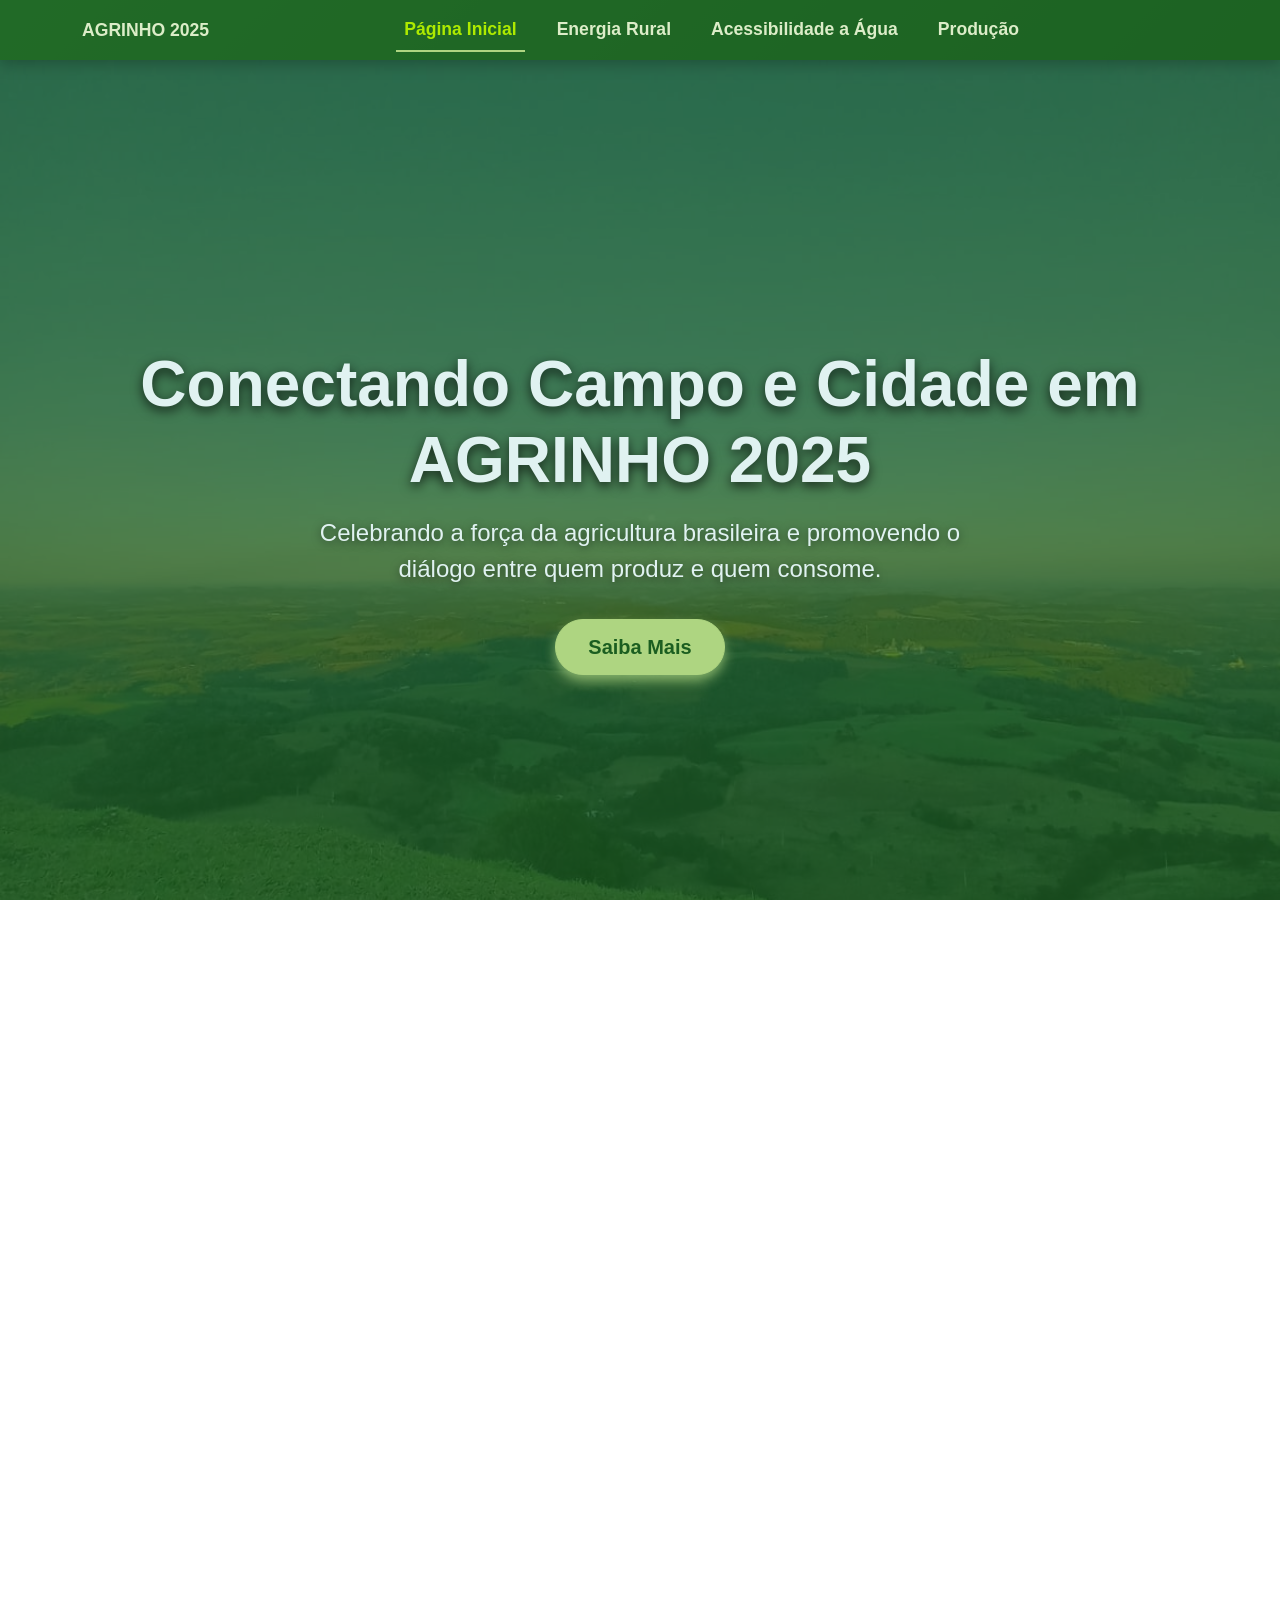
<file: index.html>
<!DOCTYPE html>
<html lang="pt-BR">
<head>
  <meta charset="UTF-8" />
  <meta name="viewport" content="width=device-width, initial-scale=1, maximum-scale=1, user-scalable=no" />
  <title>AGRINHO 2025 - Conexão Campo & Cidade</title>
  <link href="https://cdn.jsdelivr.net/npm/bootstrap@5.3.5/dist/css/bootstrap.min.css" rel="stylesheet" />
  <link rel="stylesheet" href="style.css" />
</head>

<body>
  <!-- Navbar -->
  <nav class="navbar navbar-expand-lg sticky-top">
    <div class="container">
      <a class="navbar-brand fw-bold" href="#">AGRINHO 2025</a>
      <button class="navbar-toggler" type="button" data-bs-toggle="collapse" data-bs-target="#navbarNav"
        aria-controls="navbarNav" aria-expanded="false" aria-label="Toggle navigation">
        <span class="navbar-toggler-icon" style="filter: invert(1);"></span>
      </button>
      <div class="collapse navbar-collapse justify-content-center" id="navbarNav">
        <ul class="navbar-nav gap-4">
          <li class="nav-item">
            <a class="nav-link active" href="#">Página Inicial</a>
          </li>
          <li class="nav-item">
            <a class="nav-link" href="./energia.html">Energia Rural</a>
          </li>
          <li class="nav-item">
            <a class="nav-link" href="./agua.html">Acessibilidade a Água</a>
          </li>
          <li class="nav-item">
            <a class="nav-link" href="./producao.html">Produção</a>
          </li>
        </ul>
      </div>
    </div>
  </nav>

  <!-- Hero Section -->
  <section id="hero">
    <h1>Conectando Campo e Cidade em AGRINHO 2025</h1>
    <p>Celebrando a força da agricultura brasileira e promovendo o diálogo entre quem produz e quem consome.</p>
    <a href="#about" class="btn btn-primary">Saiba Mais</a>
  </section>

  <!-- About Section -->
  <section id="about" class="py-5">
    <h2 class="section-title">Sobre a Zona Rural</h2>
    <p>
      A zona rural é o coração do Brasil, responsável por alimentar o país e o mundo. Contudo, ainda há uma grande distância
      entre campo e cidade, marcada por desinformação e desconhecimento sobre os processos e a importância do setor agrícola.
      O AGRINHO 2025 propõe uma ponte, conectando produtores, consumidores e toda a cadeia produtiva com inovação e respeito.
    </p>
  </section>

  <!-- Features Cards -->
  <section id="features" class="container py-5">
    <h2 class="section-title">Áreas de Atuação</h2>
    <div class="row g-4">
      <div class="col-md-4">
        <div class="card" tabindex="0" role="button">
          <img src="./assets/image/cachoeira.jpg"
            class="card-img-top" alt="Acessibilidade a Água" />
          <div class="card-body">
            <h5 class="card-title">Acessibilidade a Água</h5>
            <p class="card-text">
              Garantir que cada comunidade rural tenha acesso garantido e sustentável à água potável, mantendo a saúde e fomentando a agricultura resiliente.
            </p>
            <a href="./agua.html" class="btn btn-outline-light">Saiba mais</a>
          </div>
        </div>
      </div>
      <div class="col-md-4">
        <div class="card" tabindex="0" role="button">
          <img src="./assets/image/pordosol.jpg"
            class="card-img-top" alt="Energia Rural" />
          <div class="card-body">
            <h5 class="card-title">Energia Rural</h5>
            <p class="card-text">
              Uso de energias limpas e inovadoras no campo, para promover a sustentabilidade e qualidade de vida das populações rurais.
            </p>
            <a href="./energia.html" class="btn btn-outline-light">Saiba mais</a>
          </div>
        </div>
      </div>
      <div class="col-md-4">
        <div class="card" tabindex="0" role="button">
          <img src="./assets/image/colhendo.jpg"
            class="card-img-top" alt="Produção e Industrialização" />
          <div class="card-body">
            <h5 class="card-title">Produção e Industrialização</h5>
            <p class="card-text">
              Desenvolvimento de práticas produtivas sustentáveis, agregando valor, inovação e impulsionando a economia do campo.
            </p>
            <a href="./producao.html" class="btn btn-outline-light">Saiba mais</a>
          </div>
        </div>
      </div>
    </div>
  </section>

  <!-- Carousel -->
  <section class="container py-5">
    <h2 class="section-title text-center mb-4">Galeria Visual</h2>
    <div id="carouselExample" class="carousel slide rounded-4 shadow-lg" data-bs-ride="carousel" data-bs-interval="4000">
      <div class="carousel-inner rounded-4 overflow-hidden">
        <div class="carousel-item active">
          <img src="./assets/image/horta.jpg"
            class="d-block w-100" alt="Imagem campo com plantações" />
        </div>
        <div class="carousel-item">
          <img src="./assets/image/pordosol.jpg"
            class="d-block w-100" alt="Imagem de energia renovável no campo" />
        </div>
        <div class="carousel-item">
          <img src="./assets/image/caderno.jpg"
            class="d-block w-100" alt="Imagem produção agrícola" />
        </div>
      </div>
      <button class="carousel-control-prev" type="button" data-bs-target="#carouselExample" data-bs-slide="prev">
        <span class="carousel-control-prev-icon bg-dark rounded-circle p-2" aria-hidden="true"></span>
        <span class="visually-hidden">Anterior</span>
      </button>
      <button class="carousel-control-next" type="button" data-bs-target="#carouselExample" data-bs-slide="next">
        <span class="carousel-control-next-icon bg-dark rounded-circle p-2" aria-hidden="true"></span>
        <span class="visually-hidden">Próximo</span>
      </button>
    </div>
  </section>

  <!-- Footer -->
  <footer>
    <p>© 2024 AGRINHO 2025 - Celebrando a conexão entre Campo e Cidade. Todos os direitos reservados.</p>
  </footer>

  <script src="https://cdn.jsdelivr.net/npm/bootstrap@5.3.5/dist/js/bootstrap.bundle.min.js"></script>
</body>
</html>
<audio id="somClick" src="./assets/image/clique.mp3" preload="auto"></audio>

  <script>
    const som = document.getElementById("somClick");

    document.addEventListener("click", () => {
      som.pause();
      som.currentTime = 0;
      som.playbackRate = 2; // <-- aqui aumenta a velocidade
      som.play().catch((e) => {
        console.log("Erro ao tocar o som:", e);
      });
    });
  </script>
</file>
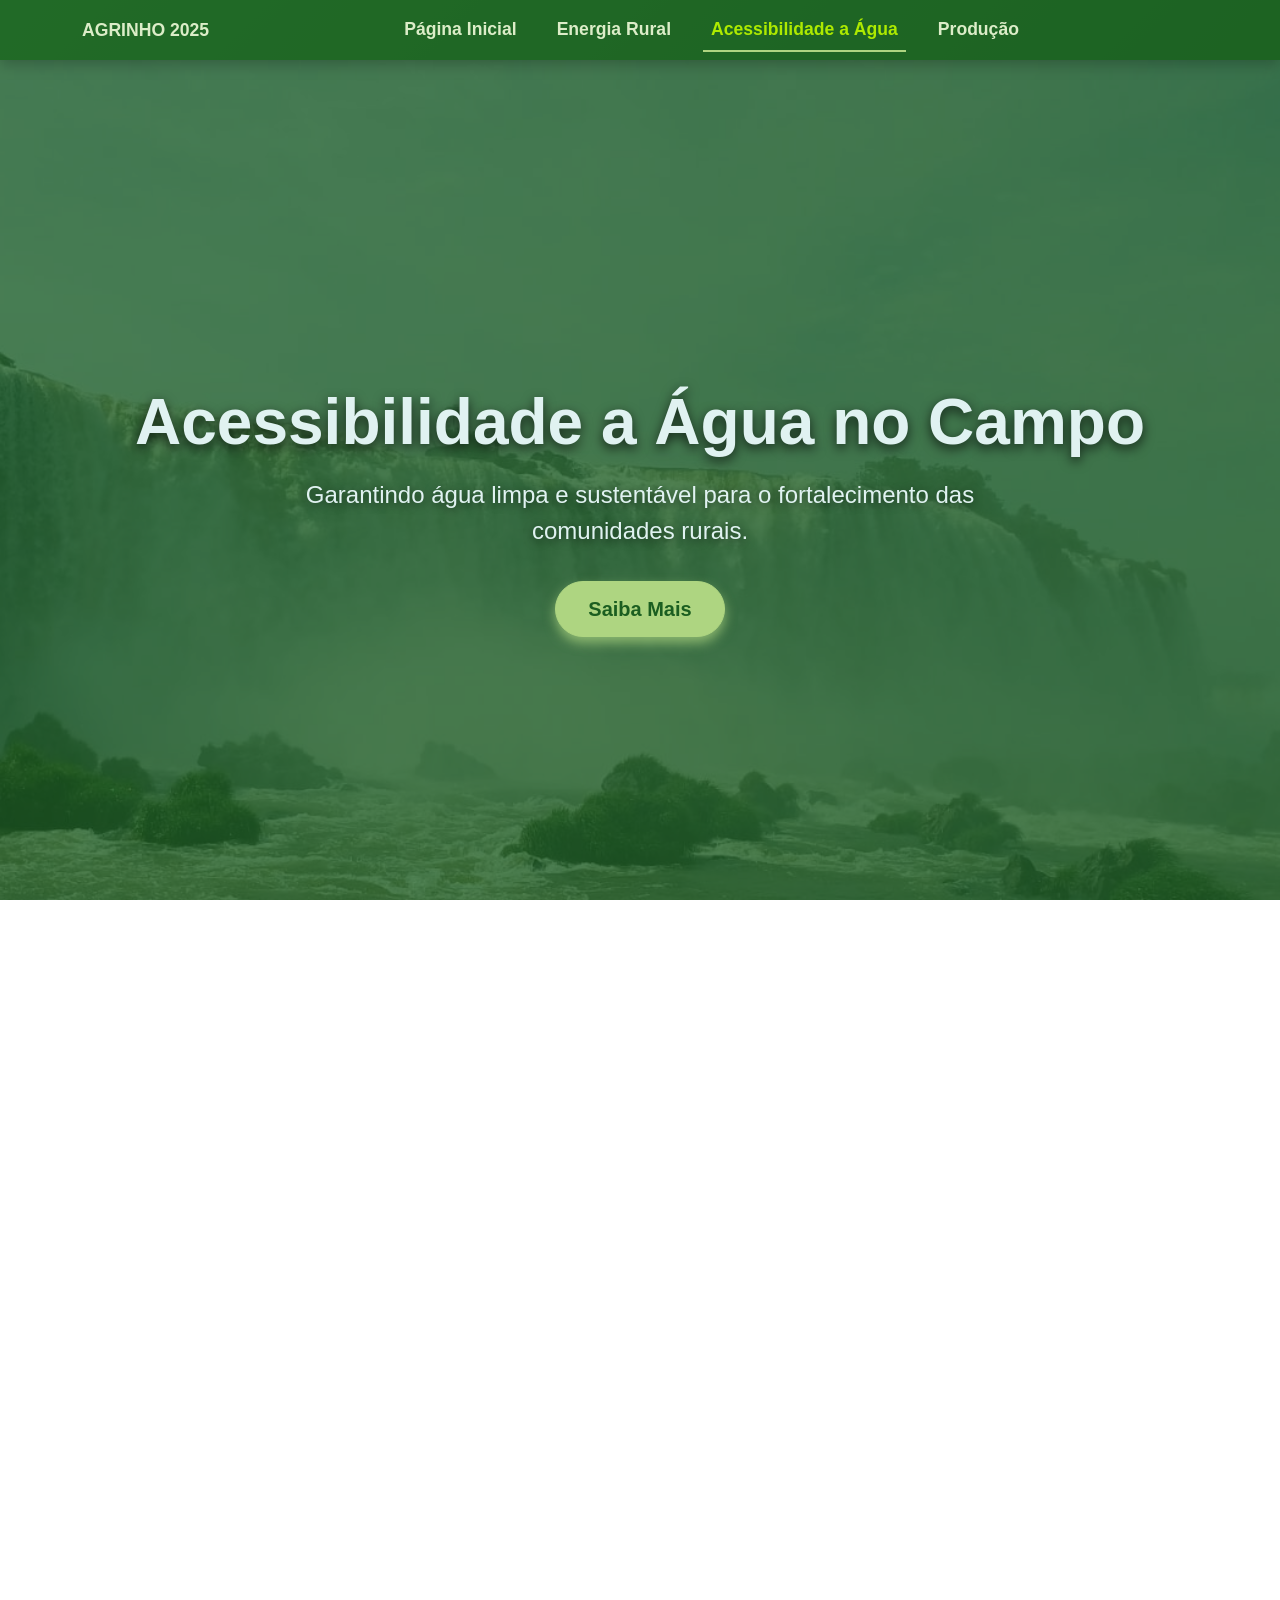
<file: agua.html>
<!DOCTYPE html>
<html lang="pt-BR">
<head>
  <meta charset="UTF-8" />
  <meta name="viewport" content="width=device-width, initial-scale=1, maximum-scale=1, user-scalable=no" />
  <title>AGRINHO 2025 - Acessibilidade a Água</title>
  <link href="https://cdn.jsdelivr.net/npm/bootstrap@5.3.5/dist/css/bootstrap.min.css" rel="stylesheet" />
  <link rel="stylesheet" href="agua.css" />
</head>

<body>
  <!-- Navbar -->
  <nav class="navbar navbar-expand-lg sticky-top">
    <div class="container">
      <a class="navbar-brand fw-bold" href="#">AGRINHO 2025</a>
      <button class="navbar-toggler" type="button" data-bs-toggle="collapse" data-bs-target="#navbarNav"
        aria-controls="navbarNav" aria-expanded="false" aria-label="Toggle navigation">
        <span class="navbar-toggler-icon" style="filter: invert(1);"></span>
      </button>
      <div class="collapse navbar-collapse justify-content-center" id="navbarNav">
        <ul class="navbar-nav gap-4">
          <li class="nav-item">
            <a class="nav-link" href="index.html">Página Inicial</a>
          </li>
          <li class="nav-item">
            <a class="nav-link" href="energia.html">Energia Rural</a>
          </li>
          <li class="nav-item">
            <a class="nav-link active" href="agua.html">Acessibilidade a Água</a>
          </li>
          <li class="nav-item">
            <a class="nav-link" href="./producao.html">Produção</a>
          </li>
        </ul>
      </div>
    </div>
  </nav>

  <!-- Hero Section -->
  <section id="hero">
    <h1>Acessibilidade a Água no Campo</h1>
    <p>Garantindo água limpa e sustentável para o fortalecimento das comunidades rurais.</p>
    <a href="#about" class="btn btn-primary">Saiba Mais</a>
  </section>

  <!-- About Section -->
  <section id="about" class="py-5">
    <div class="container">
      <h2 class="section-title">Importância da Água na Zona Rural</h2>
      <p>
        A água é um recurso essencial para a vida e tem uma importância ainda maior na zona rural, onde está diretamente ligada à produção de alimentos, à criação de animais e ao bem-estar das famílias. Sem acesso adequado à água, atividades como irrigação, higienização, processamento de alimentos e cuidados com os animais tornam-se inviáveis ou menos eficientes.

Além da produção, a água é fundamental para o consumo humano, higiene, saúde e manutenção das condições básicas de vida no campo. A sua escassez ou má qualidade afeta diretamente a qualidade de vida da população rural e compromete o desenvolvimento sustentável da região.

Investir em fontes seguras, sistemas de captação e uso racional da água na zona rural é garantir segurança alimentar, renda e dignidade para quem vive no campo. Por isso, a água deve ser tratada como um bem precioso e essencial à vida e ao progresso rural.

      </p>
    </div>
  </section>

  <!-- Features Cards -->
  <section id="features" class="container py-5">
    <h2 class="section-title">Áreas de Atuação na Água</h2>
    <div class="row g-4">
      <div class="col-md-4">
        <div class="card" tabindex="0" role="button">
          <img src="./assets/image/cachoeira.jpg"
            class="card-img-top" alt="Captação e Tratamento de Água" />
          <div class="card-body">
            <h5 class="card-title">Captação e Tratamento</h5>
            <p class="card-text">
              Soluções inovadoras para captar e tratar água, garantindo qualidade adequada para consumo e irrigação sustentável.
            </p>
          </div>
        </div>
      </div>
      <div class="col-md-4">
        <div class="card" tabindex="0" role="button">
          <img src="./assets/image/preservaçao.jpg"
            class="card-img-top" alt="Preservação de Recursos Hídricos" />
          <div class="card-body">
            <h5 class="card-title">Preservação dos Recursos</h5>
            <p class="card-text">
              Estratégias sustentáveis para conservação dos mananciais, proteção das nascentes e manutenção do equilíbrio ambiental no campo.
            </p>
          </div>
        </div>
      </div>
      <div class="col-md-4">
        <div class="card" tabindex="0" role="button">
          <img src="./assets/image/irrigacao.jpg"
            class="card-img-top" alt="Tecnologias para Irrigação" />
          <div class="card-body">
            <h5 class="card-title">Tecnologias para Irrigação</h5>
            <p class="card-text">
              Utilização de sistemas eficientes para irrigação, otimizando o uso da água e fomentando a produtividade agrícola.
            </p>
          </div>
        </div>
      </div>
    </div>
  </section>

  <!-- Footer -->
  <footer>
    <p>© 2024 AGRINHO 2025 - Celebrando a conexão entre Campo e Cidade. Todos os direitos reservados.</p>
  </footer>

  <script src="https://cdn.jsdelivr.net/npm/bootstrap@5.3.5/dist/js/bootstrap.bundle.min.js"></script>
</body>
</html>
<audio id="somClick" src="./assets/image/clique.mp3" preload="auto"></audio>

  <script>
    const som = document.getElementById("somClick");

    document.addEventListener("click", () => {
      som.pause();
      som.currentTime = 0;
      som.playbackRate = 2; // <-- aqui aumenta a velocidade
      som.play().catch((e) => {
        console.log("Erro ao tocar o som:", e);
      });
    });
  </script>
</file>
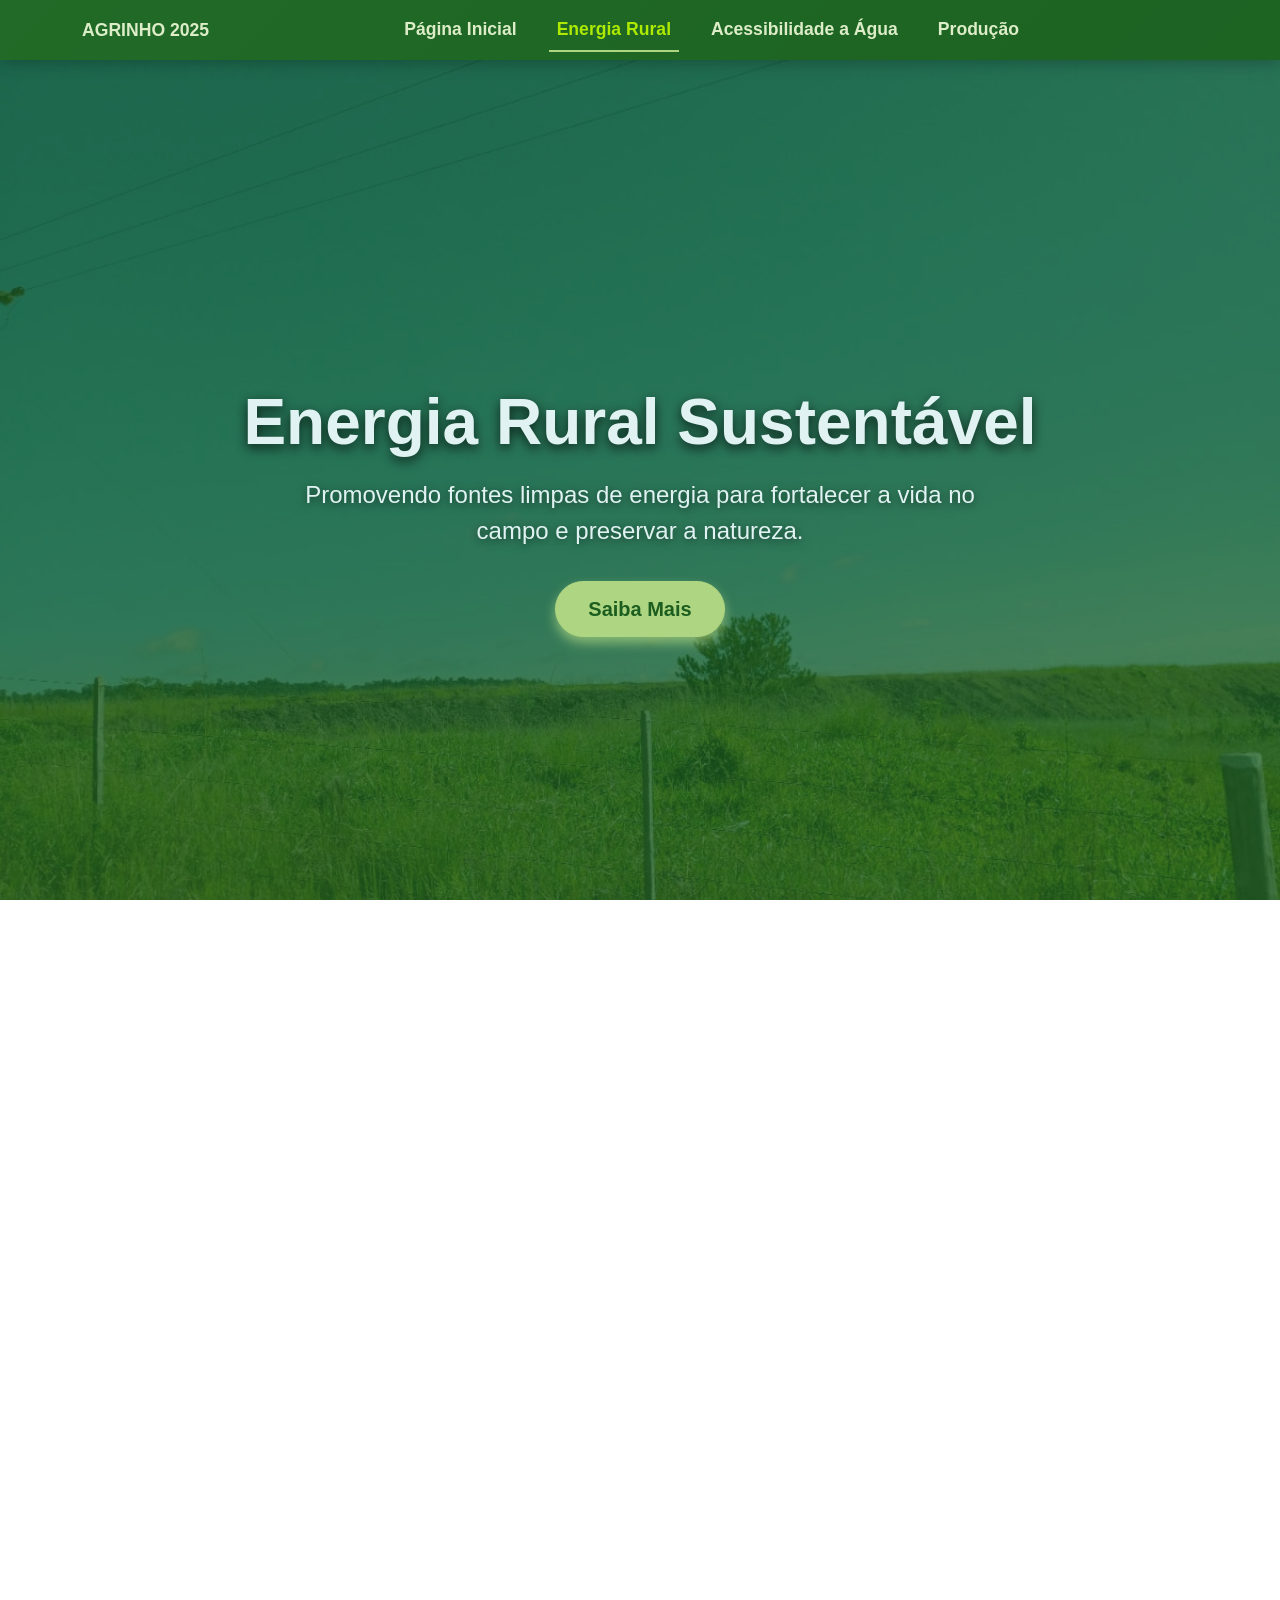
<file: energia.html>
<!DOCTYPE html>
<html lang="pt-BR">
<head>
  <meta charset="UTF-8" />
  <meta name="viewport" content="width=device-width, initial-scale=1, maximum-scale=1, user-scalable=no" />
  <title>AGRINHO 2025 - Energia Rural</title>
  <link href="https://cdn.jsdelivr.net/npm/bootstrap@5.3.5/dist/css/bootstrap.min.css" rel="stylesheet" />
  <link rel="stylesheet" href="energia.css" />
</head>

<body>
  <!-- Navbar -->
  <nav class="navbar navbar-expand-lg sticky-top">
    <div class="container">
      <a class="navbar-brand fw-bold" href="#">AGRINHO 2025</a>
      <button class="navbar-toggler" type="button" data-bs-toggle="collapse" data-bs-target="#navbarNav"
        aria-controls="navbarNav" aria-expanded="false" aria-label="Toggle navigation">
        <span class="navbar-toggler-icon" style="filter: invert(1);"></span>
      </button>
      <div class="collapse navbar-collapse justify-content-center" id="navbarNav">
        <ul class="navbar-nav gap-4">
          <li class="nav-item">
            <a class="nav-link" href="index.html">Página Inicial</a>
          </li>
          <li class="nav-item">
            <a class="nav-link active" href="energia.html">Energia Rural</a>
          </li>
          <li class="nav-item">
            <a class="nav-link" href="./agua.html">Acessibilidade a Água</a>
          </li>
          <li class="nav-item">
            <a class="nav-link" href="./producao.html">Produção</a>
          </li>
        </ul>
      </div>
    </div>
  </nav>

  <!-- Hero Section -->
  <section id="hero">
    <h1>Energia Rural Sustentável</h1>
    <p>Promovendo fontes limpas de energia para fortalecer a vida no campo e preservar a natureza.</p>
    <a href="#about" class="btn btn-primary">Saiba Mais</a>
  </section>

  <!-- About Section -->
  <section id="about" class="py-5">
    <div class="container">
      <h2 class="section-title">A Energia Rural no Campo: Desafios e Oportunidades</h2>
      <p>
       A energia rural desempenha um papel essencial no desenvolvimento do campo, influenciando diretamente a produtividade agrícola, a qualidade de vida das famílias e a viabilidade de pequenos negócios. No entanto, muitos desafios ainda persistem, como a falta de acesso à rede elétrica em áreas remotas, a instabilidade no fornecimento e os altos custos de extensão das redes convencionais.

Apesar dessas dificuldades, surgem oportunidades significativas com o avanço das energias renováveis. A instalação de painéis solares, biodigestores e pequenas centrais hidrelétricas tem se mostrado viável para muitas propriedades rurais, reduzindo a dependência de fontes fósseis e aumentando a autonomia energética. Além disso, essas soluções sustentáveis podem gerar renda extra e contribuir para a preservação ambiental.

Superar os desafios da energia rural exige políticas públicas eficientes, incentivos financeiros e capacitação técnica. Com apoio adequado, o campo pode se tornar um exemplo de uso inteligente e sustentável da energia, promovendo um desenvolvimento mais justo e duradouro.

      </p>
    </div>
  </section>

  <!-- Features Cards -->
  <section id="features" class="container py-5">
    <h2 class="section-title">Fontes de Energia</h2>
    <div class="row g-4">
      <div class="col-md-4">
        <div class="card" tabindex="0" role="button">
          <img src="./assets/image/solarenergy.jpg"
            class="card-img-top" alt="Energia Solar no Campo" />
          <div class="card-body">
            <h5 class="card-title">Energia Solar</h5>
            <p class="card-text">
              Energia do sol para gerar eletricidade limpa e renovável, garantindo economia e autonomia para as propriedades rurais.
            </p>
          </div>
        </div>
      </div>
      <div class="col-md-4">
        <div class="card" tabindex="0" role="button">
          <img src="./assets/image/eolica.jpeg"
            class="card-img-top" alt="Turbinas de Energia Eólica" />
          <div class="card-body">
            <h5 class="card-title">Energia Eólica</h5>
            <p class="card-text">
              Força dos ventos para gerar energia sustentável com baixo impacto ambiental, perfeita para regiões rurais ventosas.
            </p>
          </div>
        </div>
      </div>
      <div class="col-md-4">
        <div class="card" tabindex="0" role="button">
          <img src="./assets/image/feno.png"
            class="card-img-top" alt="Biomassa e Energia" />
          <div class="card-body">
            <h5 class="card-title">Biomassa</h5>
            <p class="card-text">
              Resíduos agrícolas em energia, contribuindo para o aproveitamento total dos recursos do campo e redução de impactos ambientais.
            </p>
          </div>
        </div>
      </div>
    </div>
  </section>

  <!-- Footer -->
  <footer>
    <p>© 2024 AGRINHO 2025 - Celebrando a conexão entre Campo e Cidade. Todos os direitos reservados.</p>
  </footer>

  <script src="https://cdn.jsdelivr.net/npm/bootstrap@5.3.5/dist/js/bootstrap.bundle.min.js"></script>
</body>
</html>

<audio id="somClick" src="./assets/image/clique.mp3" preload="auto"></audio>

  <script>
    const som = document.getElementById("somClick");

    document.addEventListener("click", () => {
      som.pause();
      som.currentTime = 0;
      som.playbackRate = 2; // <-- aqui aumenta a velocidade
      som.play().catch((e) => {
        console.log("Erro ao tocar o som:", e);
      });
    });
  </script>
</file>
<file: style.css>
/* Reset & base */
body, html {
  margin: 0; padding: 0; height: 100%;
  font-family: 'Segoe UI', Tahoma, Geneva, Verdana, sans-serif;
  background: linear-gradient(135deg, #4caf50, #1b5e20);
  color: #f1f8e9;
  scroll-behavior: smooth;
  overflow-x: hidden;
  }
  
  a {
  text-decoration: none;
  transition: color 0.3s ease;
  }
  
  a:hover {body{
  padding: 0;
  margin: 0;
  font-family: Arial, Helvetica, sans-serif;
  }
  
  .cabecalho{
  color: white;
  background-color: black;
  text-align: center;
  padding: 30px;
  }
  
  .cabecalho h3{
  color: rgb(206, 206, 8);
  }
  
  p .alinha{
  text-align: right;
  }
  .img-agro{
  width: 300px;
  }
  
  .br-3{
  border-radius: 15px;
  }
  
  .img-card{
  max-height: 250px;
  }
  
  .img-slide{
  max-height: 400px;
  }
  
  .footer{
  background-color: black;
  color: white;
  text-align: center;
  padding: 5px;
  }
  color: #c5e1a5;
  }
  
  /* Navbar */
  .navbar {
  background: rgba(27, 94, 32, 0.85) !important;
  box-shadow: 0 3px 15px rgba(0,0,0,0.25);
  }body{
  padding: 0;
  margin: 0;
  font-family: Arial, Helvetica, sans-serif;
  }
  
  .cabecalho{
  color: white;
  background-color: black;
  text-align: center;
  padding: 30px;
  }
  
  .cabecalho h3{
  color: rgb(206, 206, 8);
  }
  
  p .alinha{
  text-align: right;
  }
  .img-agro{
  width: 300px;
  }
  
  .br-3{
  border-radius: 15px;
  }
  
  .img-card{
  max-height: 250px;
  }
  
  .img-slide{
  max-height: 400px;
  }
  
  .footer{
  background-color: black;
  color: white;
  text-align: center;
  padding: 5px;
  }
  
  .navbar-brand, .nav-link {
  color: #dcedc8 !important;
  font-weight: 600;
  font-size: 1.1rem;
  }
  
  .nav-link.active {body{
  padding: 0;
  margin: 0;
  font-family: Arial, Helvetica, sans-serif;
  }
  
  .cabecalho{
  color: white;
  background-color: black;
  text-align: center;
  padding: 30px;
  }
  
  .cabecalho h3{
  color: rgb(206, 206, 8);
  }
  
  p .alinha{
  text-align: right;
  }
  .img-agro{
  width: 300px;
  }
  
  .br-3{
  border-radius: 15px;
  }
  
  .img-card{
  max-height: 250px;
  }
  
  .img-slide{
  max-height: 400px;
  }
  
  .footer{
  background-color: black;
  color: white;
  text-align: center;
  padding: 5px;
  }
  font-weight: 700;
  border-bottom: 2px solid #aed581;
  color: #aeea00 !important;
  }
  
  .nav-link:hover {
  color: #c5e1a5 !important;
  }
  
  /* Hero Section */
  #hero {
  height: 100vh;
  display: flex;
  align-items: center;
  justify-content: center;
  text-align: center;
  padding: 0 1rem;
  flex-direction: column;
  background: url(./assets/image/paginainicial.jpg.jpg) no-repeat center center/cover;
  position: relative;
  color: #e0f2f1;
  box-shadow: inset 0 0 0 1000px rgba(27,94,32, 0.75);
  }
  
  #hero h1 {
  font-size: 4rem;
  font-weight: 900;
  text-shadow: 0 4px 12px rgba(0,0,0,0.7);
  margin-bottom: 1rem;
  }
  
  #hero p {
  font-size: 1.5rem;
  font-weight: 500;
  max-width: 700px;
  margin-bottom: 2rem;
  text-shadow: 0 2px 8px rgba(0,0,0,0.5);
  }
  
  #hero .btn-primary {
  background-color: #aed581;
  border-color: #aed581;
  color: #1b5e20;
  font-weight: 600;
  font-size: 1.25rem;
  padding: 0.75rem 2rem;
  border-radius: 50px;
  box-shadow: 0 6px 12px rgba(174,213,129,0.7);
  transition: all 0.3s ease;
  }
  
  #hero .btn-primary:hover {
  background-color: #c5e1a5;
  border-color: #c5e1a5;
  box-shadow: 0 10px 20px rgba(197,225,165,0.9);
  color: #12320f;
  }
  
  /* Section Titles */
  section > h2.section-title {
  color: #dcedc8;
  font-weight: 700;
  font-size: 2.5rem;
  text-align: center;
  margin: 3rem 0 2rem 0;
  text-shadow: 0 2px 6px rgba(0,0,0,0.45);
  }
  
  /* Cards Section */
  #features .card {
  background: rgba(255 255 255 / 0.10);
  border: none;
  color: #f1f8e9;
  transition: transform 0.4s ease, box-shadow 0.4s ease;
  border-radius: 16px;
  backdrop-filter: blur(10px);
  box-shadow: 0 6px 12px rgba(0 0 0 / 0.3);
  min-height: 360px;
  }
  
  #features .card:hover {
  transform: translateY(-15px);
  box-shadow: 0 12px 25px rgba(174, 213, 129, 0.9);
  cursor: pointer;
  }
  
  #features .card-img-top {
  border-radius: 16px 16px 0 0;
  max-height: 180px;
  object-fit: cover;
  }
  
  #features .card-body h5 {
  font-weight: 700;
  font-size: 1.4rem;
  margin-bottom: 1rem;
  }
  
  #features .card-body p {
  font-size: 1rem;
  line-height: 1.5;
  color: #dcedc8cc;
  }
  
  /* Section content text */
  #about p {
  font-size: 1.1rem;
  max-width: 900px;
  margin: 0 auto 2rem auto;
  text-align: center;
  line-height: 1.6;
  text-shadow: 0 1px 3px rgba(0,0,0,0.3);
  }
  
  /* Footer */
  footer {
  background-color: #1b5e20;
  color: #dcedc8;
  text-align: center;
  padding: 1.25rem 1rem;
  font-size: 0.9rem;
  box-shadow: inset 0 2px 6px rgba(255 255 255 / 0.15);
  margin-top: 3rem;
  }
  
  /* Carousel */
  #carouselExample .carousel-item img {
  border-radius: 16px;
  max-height: 400px;
  object-fit: cover;
  filter: brightness(0.85);
  transition: filter 0.3s ease;
  }
  
  #carouselExample .carousel-item img:hover {
  filter: brightness(1);
  }
  
  /* Responsive adjustments */
  @media (max-width: 768px) {
  #hero h1 {
  font-size: 2.8rem;
  }
  #hero p {
  font-size: 1.1rem;
  max-width: 95%;
  }
  #features .card {
  min-height: auto;
  }
  }
</file>
<file: agua.css>
/* Reset & base */
body, html {
    margin: 0; padding: 0; height: 100%;
    font-family: 'Segoe UI', Tahoma, Geneva, Verdana, sans-serif;
    background: linear-gradient(135deg, #4caf50, #1b5e20);
    color: #f1f8e9;
    scroll-behavior: smooth;
    overflow-x: hidden;
}

a {
    text-decoration: none;
    transition: color 0.3s ease;
}

a:hover {
    color: #c5e1a5;
}

/* Navbar */
.navbar {
    background: rgba(27, 94, 32, 0.85) !important;
    box-shadow: 0 3px 15px rgba(0,0,0,0.25);
}

.navbar-brand, .nav-link {
    color: #dcedc8 !important;
    font-weight: 600;
    font-size: 1.1rem;
}

.nav-link.active {
    font-weight: 700;
    border-bottom: 2px solid #aed581;
    color: #aeea00 !important;
}

.nav-link:hover {
    color: #c5e1a5 !important;
}

/* Hero Section */
#hero {
    height: 100vh;
    display: flex;
    align-items: center;
    justify-content: center;
    text-align: center;
    padding: 0 1rem;
    flex-direction: column;
    background: url(./assets/image/cachoeira.jpg) no-repeat center center/cover;
    position: relative;
    color: #e0f2f1;
    box-shadow: inset 0 0 0 1000px rgba(27,94,32, 0.75);
}

#hero h1 {
    font-size: 4rem;
    font-weight: 900;
    text-shadow: 0 4px 12px rgba(0,0,0,0.7);
    margin-bottom: 1rem;
}

#hero p {
    font-size: 1.5rem;
    font-weight: 500;
    max-width: 700px;
    margin-bottom: 2rem;
    text-shadow: 0 2px 8px rgba(0,0,0,0.5);
}

#hero .btn-primary {
    background-color: #aed581;
    border-color: #aed581;
    color: #1b5e20;
    font-weight: 600;
    font-size: 1.25rem;
    padding: 0.75rem 2rem;
    border-radius: 50px;
    box-shadow: 0 6px 12px rgba(174,213,129,0.7);
    transition: all 0.3s ease;
}

#hero .btn-primary:hover {
    background-color: #c5e1a5;
    border-color: #c5e1a5;
    box-shadow: 0 10px 20px rgba(197,225,165,0.9);
    color: #12320f;
}

/* Section Titles */
section > h2.section-title {
    color: #dcedc8;
    font-weight: 700;
    font-size: 2.5rem;
    text-align: center;
    margin: 3rem 0 2rem 0;
    text-shadow: 0 2px 6px rgba(0,0,0,0.45);
}

/* Cards Section */
#features .card {
    background: rgba(255 255 255 / 0.10);
    border: none;
    color: #f1f8e9;
    transition: transform 0.4s ease, box-shadow 0.4s ease;
    border-radius: 16px;
    backdrop-filter: blur(10px);
    box-shadow: 0 6px 12px rgba(0 0 0 / 0.3);
    min-height: 360px;
}

#features .card:hover {
    transform: translateY(-15px);
    box-shadow: 0 12px 25px rgba(174, 213, 129, 0.9);
    cursor: pointer;
}

#features .card-img-top {
    border-radius: 16px 16px 0 0;
    max-height: 180px;
    object-fit: cover;
}

#features .card-body h5 {
    font-weight: 700;
    font-size: 1.4rem;
    margin-bottom: 1rem;
}

#features .card-body p {
    font-size: 1rem;
    line-height: 1.5;
    color: #dcedc8cc;
}

/* Footer */
footer {
    background-color: #1b5e20;
    color: #dcedc8;
    text-align: center;
    padding: 1.25rem 1rem;
    font-size: 0.9rem;
    box-shadow: inset 0 2px 6px rgba(255 255 255 / 0.15);
    margin-top: 3rem;
}

/* Responsive adjustments */
@media (max-width: 768px) {
    #hero h1 {
        font-size: 2.8rem;
    }
    #hero p {
        font-size: 1.1rem;
        max-width: 95%;
    }
    #features .card {
        min-height: auto;
    }
}
</file>
<file: energia.css>
/* Reset & base */
body, html {
    margin: 0; padding: 0; height: 100%;
    font-family: 'Segoe UI', Tahoma, Geneva, Verdana, sans-serif;
    background: linear-gradient(135deg, #4caf50, #1b5e20);
    color: #f1f8e9;
    scroll-behavior: smooth;
    overflow-x: hidden;
}

a {
    text-decoration: none;
    transition: color 0.3s ease;
}

a:hover {
    color: #c5e1a5;
}

/* Navbar */
.navbar {
    background: rgba(27, 94, 32, 0.85) !important;
    box-shadow: 0 3px 15px rgba(0,0,0,0.25);
}

.navbar-brand, .nav-link {
    color: #dcedc8 !important;
    font-weight: 600;
    font-size: 1.1rem;
}

.nav-link.active {
    font-weight: 700;
    border-bottom: 2px solid #aed581;
    color: #aeea00 !important;
}

.nav-link:hover {
    color: #c5e1a5 !important;
}

/* Hero Section */
#hero {
    height: 100vh;
    display: flex;
    align-items: center;
    justify-content: center;
    text-align: center;
    padding: 0 1rem;
    flex-direction: column;
    background: url(./assets/image/energiarural.jpg) no-repeat center center/cover;
    position: relative;
    color: #e0f2f1;
    box-shadow: inset 0 0 0 1000px rgba(27,94,32, 0.75);
}

#hero h1 {
    font-size: 4rem;
    font-weight: 900;
    text-shadow: 0 4px 12px rgba(0,0,0,0.7);
    margin-bottom: 1rem;
}

#hero p {
    font-size: 1.5rem;
    font-weight: 500;
    max-width: 700px;
    margin-bottom: 2rem;
    text-shadow: 0 2px 8px rgba(0,0,0,0.5);
}

#hero .btn-primary {
    background-color: #aed581;
    border-color: #aed581;
    color: #1b5e20;
    font-weight: 600;
    font-size: 1.25rem;
    padding: 0.75rem 2rem;
    border-radius: 50px;
    box-shadow: 0 6px 12px rgba(174,213,129,0.7);
    transition: all 0.3s ease;
}

#hero .btn-primary:hover {
    background-color: #c5e1a5;
    border-color: #c5e1a5;
    box-shadow: 0 10px 20px rgba(197,225,165,0.9);
    color: #12320f;
}

/* Section Titles */
section > h2.section-title {
    color: #dcedc8;
    font-weight: 700;
    font-size: 2.5rem;
    text-align: center;
    margin: 3rem 0 2rem 0;
    text-shadow: 0 2px 6px rgba(0,0,0,0.45);
}

/* Cards Section */
#features .card {
    background: rgba(255 255 255 / 0.10);
    border: none;
    color: #f1f8e9;
    transition: transform 0.4s ease, box-shadow 0.4s ease;
    border-radius: 16px;
    backdrop-filter: blur(10px);
    box-shadow: 0 6px 12px rgba(0 0 0 / 0.3);
    min-height: 360px;
}

#features .card:hover {
    transform: translateY(-15px);
    box-shadow: 0 12px 25px rgba(174, 213, 129, 0.9);
    cursor: pointer;
}

#features .card-img-top {
    border-radius: 16px 16px 0 0;
    max-height: 180px;
    object-fit: cover;
}

#features .card-body h5 {
    font-weight: 700;
    font-size: 1.4rem;
    margin-bottom: 1rem;
}

#features .card-body p {
    font-size: 1rem;
    line-height: 1.5;
    color: #dcedc8cc;
}

/* Optional Details Section */
#details p {
    font-size: 1.1rem;
    max-width: 900px;
    margin: 0 auto;
    text-align: center;
    line-height: 1.6;
    color: #f1f8e9dd;
    text-shadow: 0 1px 3px rgba(0,0,0,0.3);
}

/* Footer */
footer {
    background-color: #1b5e20;
    color: #dcedc8;
    text-align: center;
    padding: 1.25rem 1rem;
    font-size: 0.9rem;
    box-shadow: inset 0 2px 6px rgba(255 255 255 / 0.15);
    margin-top: 3rem;
}

/* Responsive adjustments */
@media (max-width: 768px) {
    #hero h1 {
        font-size: 2.8rem;
    }
    #hero p {
        font-size: 1.1rem;
        max-width: 95%;
    }
    #features .card {
        min-height: auto;
    }
}
</file>
